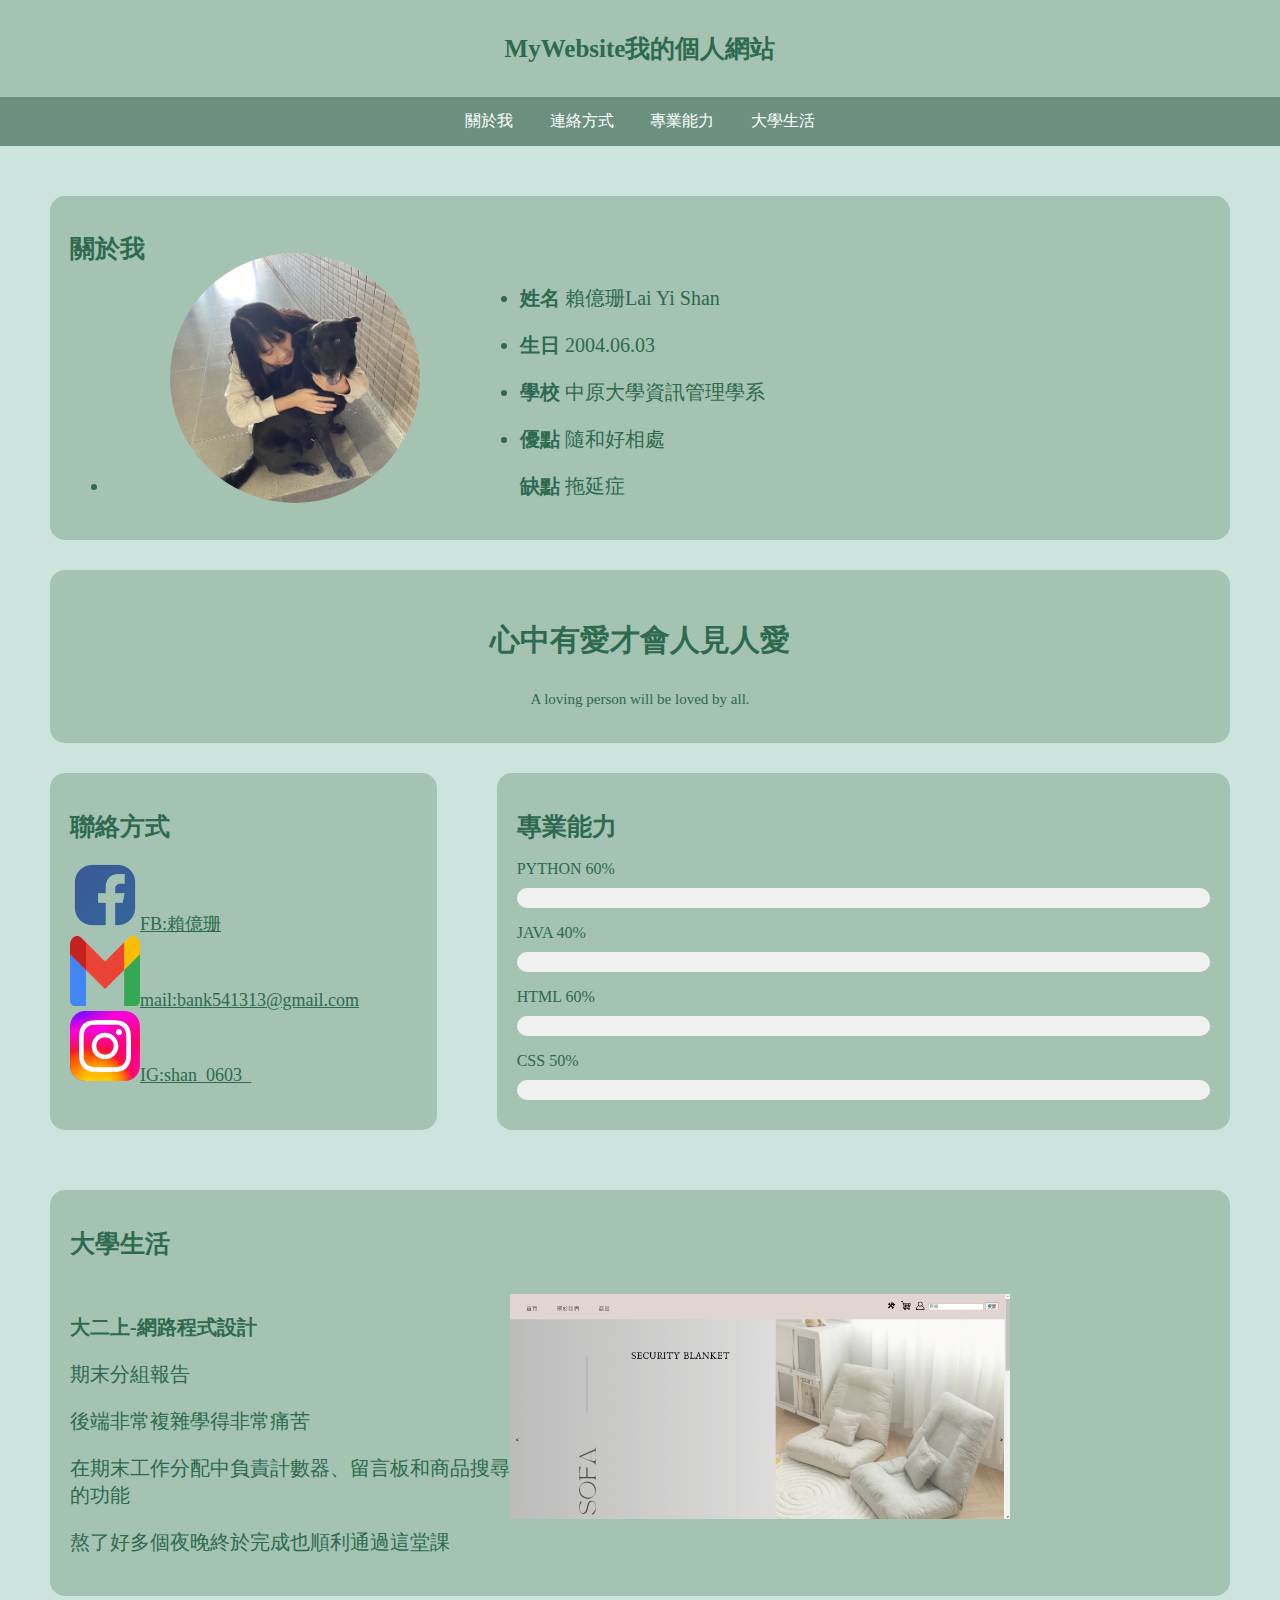
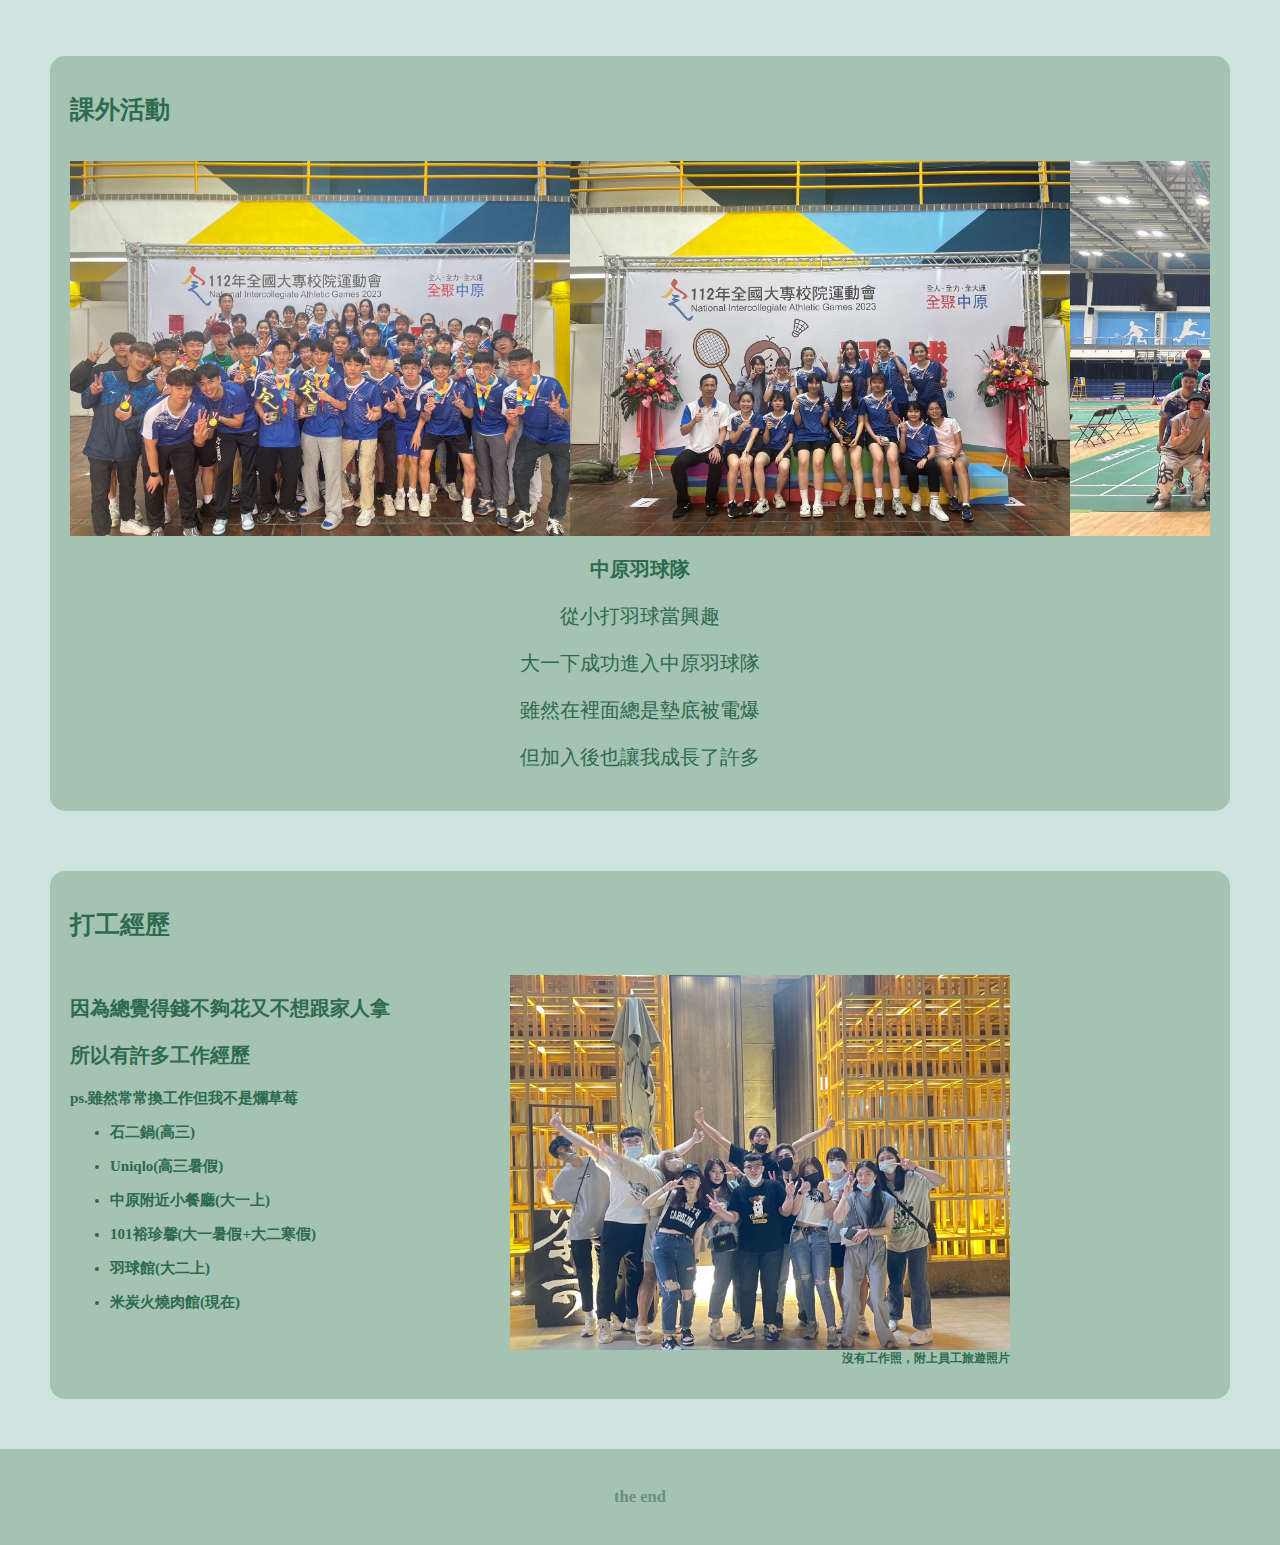
<file: 11144237hw/index.html>
<!DOCTYPE html>
<html lang="en">
<head>
    <meta charset="UTF-8">
    <meta http-equiv="X-UA-Compatible" content="IE=edge">
    <meta name="viewport" content="width=device-width, initial-scale=1.0">
    <title>my website</title>
    <link rel="stylesheet" href="style.css">
</head>
<body>
    <header>
        <h1>MyWebsite我的個人網站</h1>
      </header>
  
      <nav>
        <a href="#about">關於我</a>
        <a href="#contact">連絡方式</a>
        <a href="#skill">專業能力</a>
        <a href="#school">大學生活</a>
      </nav>
        <main>
        <section class="area" id="about">
            <h1> 關於我 </h1>
            <img class="about-img" src="jpg/IMG_0086.jpg" style="border-radius:50%;">
        <div class="about1">
            <ul>
            <li><p><strong>姓名</strong>
            賴億珊Lai Yi Shan</p></li>
            <li><p><strong>生日</strong>
            2004.06.03</p></li>
            <li><p><strong>學校</strong>
            中原大學資訊管理學系</p></li>
            <li><p><strong>優點</strong>
            隨和好相處</p></li>
            <li><p><strong>缺點</strong>
            拖延症</p></li>
            </ul>
        </div>
        </section>
        <section class="area1">
            <div class="slogan">
            <p><strong>心中有愛才會人見人愛</strong></p>
            </div>
            <div class="slogan2">
            <p>A loving person will be loved by all.</p>
            </div>
          </section>
        <div class="container">
        <article class="area" id="contact">
            <h1>聯絡方式</h1>
              <a href="https://www.facebook.com/profile.php?id=100007427926682" target="_blank">
                <img src="jpg/fb.png" width="70px" height="70px"/>FB:賴億珊</a><br>
              <a href="mailto:bnak541313@gmail.com">
                <img src="jpg/mail.png" width="70px" height="70px">mail:bank541313@gmail.com</a><br>
              <a href="https://www.instagram.com/shan_0603_/?hl=zh-tw" target="_blank">
                <img src="jpg/ig.svg" width="70px" height="70px">IG:shan_0603_</a><br>
          </article>  
        <aside class="area" id="skill">
            <h1>專業能力</h1>
        <div class="skill1">
            <p class="progress-label">PYTHON 60%</p>
            <div class="progress-bar">
                <div class="progress-bar-inner"></div>
            </div>

            <p class="progress-label">JAVA 40%</p>
            <div class="progress-bar">
                <div class="progress-bar-inner" style="animation: progressAnimation2 2s ease-in-out forwards;"></div>
            </div>

            <p class="progress-label">HTML 60%</p>
            <div class="progress-bar">
                <div class="progress-bar-inner" style="animation: progressAnimation3 2s ease-in-out forwards;"></div>
            </div>

            <p class="progress-label">CSS 50%</p>
            <div class="progress-bar">
                <div class="progress-bar-inner" style="animation: progressAnimation4 2s ease-in-out forwards;"></div>
            </div>
        </div>
        </aside>
        </div>
        <section class="area" id="school">
            <h1> 大學生活 </h1><br>
            <img class="about-img2" src="jpg/2nd.png">
                <div class="school1">
                <p><strong>大二上-網路程式設計</strong></p>
                    <div class="school2">
                    <p>期末分組報告</p>
                    <p>後端非常複雜學得非常痛苦</p>
                    <p>在期末工作分配中負責計數器、留言板和商品搜尋的功能</p>
                    <p>熬了好多個夜晚終於完成也順利通過這堂課</p>
                    </div>
                </div>
        </section>   
        <section class="area">
            <h1> 課外活動 </h1><br>
            <div class="slider-container">
                <div class="slider animate">
                    <img src="jpg/ball.jpg" alt="Image 1">
                    <img src="jpg/ball2.jpg" alt="Image 2">
                    <img src="jpg/ball3.jpg" alt="Image 3">
                    <img src="jpg/ball4.jpg" alt="Image 4">
                    <img src="jpg/ball5.jpg" alt="Image 5">
                    <img src="jpg/ball6.jpg" alt="Image 6">
                </div>
            </div>
                <div class="school3">
                <p><strong>中原羽球隊</strong></p>
                    <div class="school3">
                    <p>從小打羽球當興趣</p>
                    <p>大一下成功進入中原羽球隊</p>
                    <p>雖然在裡面總是墊底被電爆</p>
                    <p>但加入後也讓我成長了許多</p>
                    </div>
                </div>
        </section>
        <section class="area">
            <h1> 打工經歷 </h1><br>
            <img class="about-img2" src="jpg/work.jpg">
                <div class="school4">
                    <p><strong>因為總覺得錢不夠花又不想跟家人拿<strong></p>
                    <p><strong>所以有許多工作經歷</strong></p>
                </div>
                    <div class="school5">
                    <p>ps.雖然常常換工作但我不是爛草莓</p>
                    <ul>
                    <li><p>石二鍋(高三)</p></li>
                    <li><p>Uniqlo(高三暑假)</p>
                    <li><p>中原附近小餐廳(大一上)</p></li>
                    <li><p>101裕珍馨(大一暑假+大二寒假)</p></li>
                    <li><p>羽球館(大二上)</p></li>
                    <li><p>米炭火燒肉館(現在)</p></li>
                    </ul>
                    <p class="image-caption">沒有工作照，附上員工旅遊照片</p>
                    </div>
               
        </section>  
        </main>  
        <footer>
            <h5>the end</h5>
          </footer>
</body>
</html>
</file>
<file: 11144237hw/style.css>
* {
    box-sizing: border-box;
}

body {
    background-color: #cce3de;
    margin: 0px;
}

header {
    background-color: #a4c3b2;
    color: #6b9080;
    text-align: center;
    margin: 0px;
    padding: 15px;
}

main {
    padding: 20px;
    width: 100%;
    display: flex;
    flex-direction: column;
}

section {
    margin-bottom: 20px;
}

nav {
    background-color: #6b9080;
    font-family: Arial;
    text-align: center;
}

nav a {
    padding: 14px 16px;
    display: inline-block;
    text-decoration: none;
    color: white;
}

nav a:hover {
    background-color: #a4c3b2;
    color: white;
}

.about-img {
    max-width: 250px;
    max-height: 250px;
    margin: -29px 100px;
    float: left;
}

.about-img2 {
    max-width: 500px;
    max-height: 500px;
    margin-top: 0px;
    float: right;
    margin-right: 200px;
}

article {
    flex: 1;
    padding-right: 10px;
}

article a {
    color: #2d6a4f;
    text-align: right;
    font-size: large;
}

aside {
    flex: 2;
    padding-left: 10px;
}

.container {
    display: flex;
}

h1 {
    color: #2d6a4f;
    font-size: 25px;
}

.area {
    background-color: #a4c3b2;
    padding: 20px;
    margin: 30px;
    border-radius: 15px;
}

.area1 {
    background-color: #a4c3b2;
    padding: 20px;
    margin-bottom: 0px;
    margin-top: 0px;
    margin-left: 30px;
    margin-right: 30px;
    border-radius: 15px;
}

.slogan {
    color: #2d6a4f;
    font-size: 30px;
    text-align: center;
}

.slogan2 {
    color: #2d6a4f;
    font-size: 15px;
    text-align: center;
}

.progress-label {
    margin-bottom: 10px;
}

.progress-bar {
    width: 100%;
    height: 20px;
    background-color: #f0f0f0;
    border-radius: 10px;
    overflow: hidden;
    margin-bottom: 10px;
}

.progress-bar-inner {
    width: 0;
    height: 100%;
    background-color: #4caf50;
    animation: progressAnimation 2s ease-in-out forwards;
}

.progress-bar span {
    display: inline-block;
    padding: 4px 8px;
    color: white;
}

@keyframes progressAnimation {
    from {
        width: 0;
    }

    to {
        width: 60%;
    }
}

@keyframes progressAnimation2 {
    from {
        width: 0;
    }

    to {
        width: 40%;
    }
}

@keyframes progressAnimation3 {
    from {
        width: 0;
    }

    to {
        width: 60%;
    }
}

@keyframes progressAnimation4 {
    from {
        width: 0;
    }

    to {
        width: 50%;
    }
}

footer {
    background-color: #a4c3b2;
    color: #6b9080;
    text-align: center;
    padding: 10px;
    font-size: 20px;
}

.img {
    max-width: 700px;
    max-height: 400px;
    float: left;
}

.school1 {
    color: #2d6a4f;
    font-size: 20px;
    text-align: justify;
}

.school2 {
    color: #2d6a4f;
    font-size: 20px;
    text-align: justify;
}

.about1 {
    color: #2d6a4f;
    font-size: 20px;
}

.slider-container {
    width: 100%;
    height: auto;
    overflow: hidden;
    position: relative;
}

.slider {
    display: flex;
    transition: transform 0.5s ease-in-out;
}

.slider img {
    width: 500px;
    height: auto;
}

@keyframes slideAnimation {
    0% {
        transform: translateX(0);
    }

    100% {
        transform: translateX(-100%);
    }
}

.slider.animate {
    animation: slideAnimation 5s linear infinite;

}

.school3 {
    text-align: center;
    color: #2d6a4f;
    font-size: 20px;
}

.school4 {
    text-align: left;
    color: #2d6a4f;
    font-size: 20px;
}

.school5 {
    text-align: left;
    color: #2d6a4f;
    font-size: 15px;
}

.image-caption {
    clear: right;
    font-size: 12px;
    color: #2d6a4f;
    text-align: right;
    margin-right: 200px;
}

.skill1 {
    color: #2d6a4f;
}
</file>
